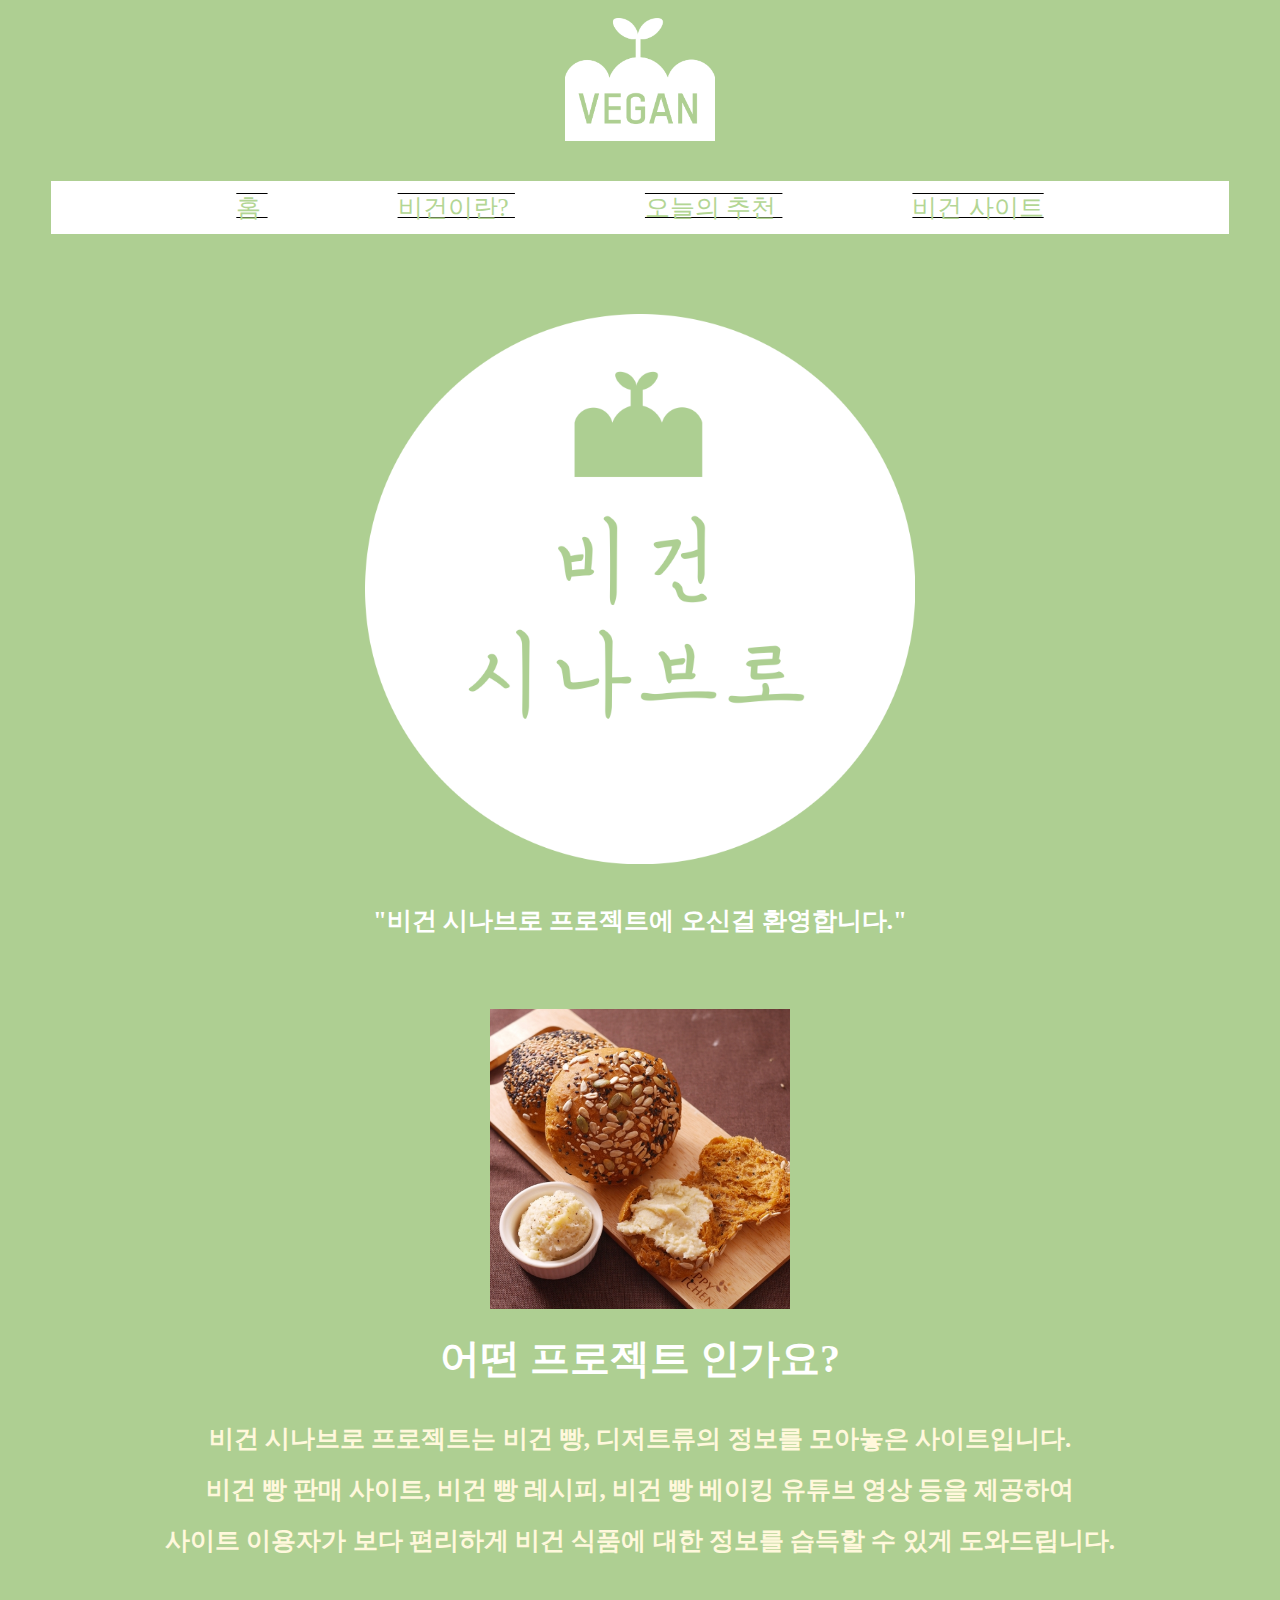
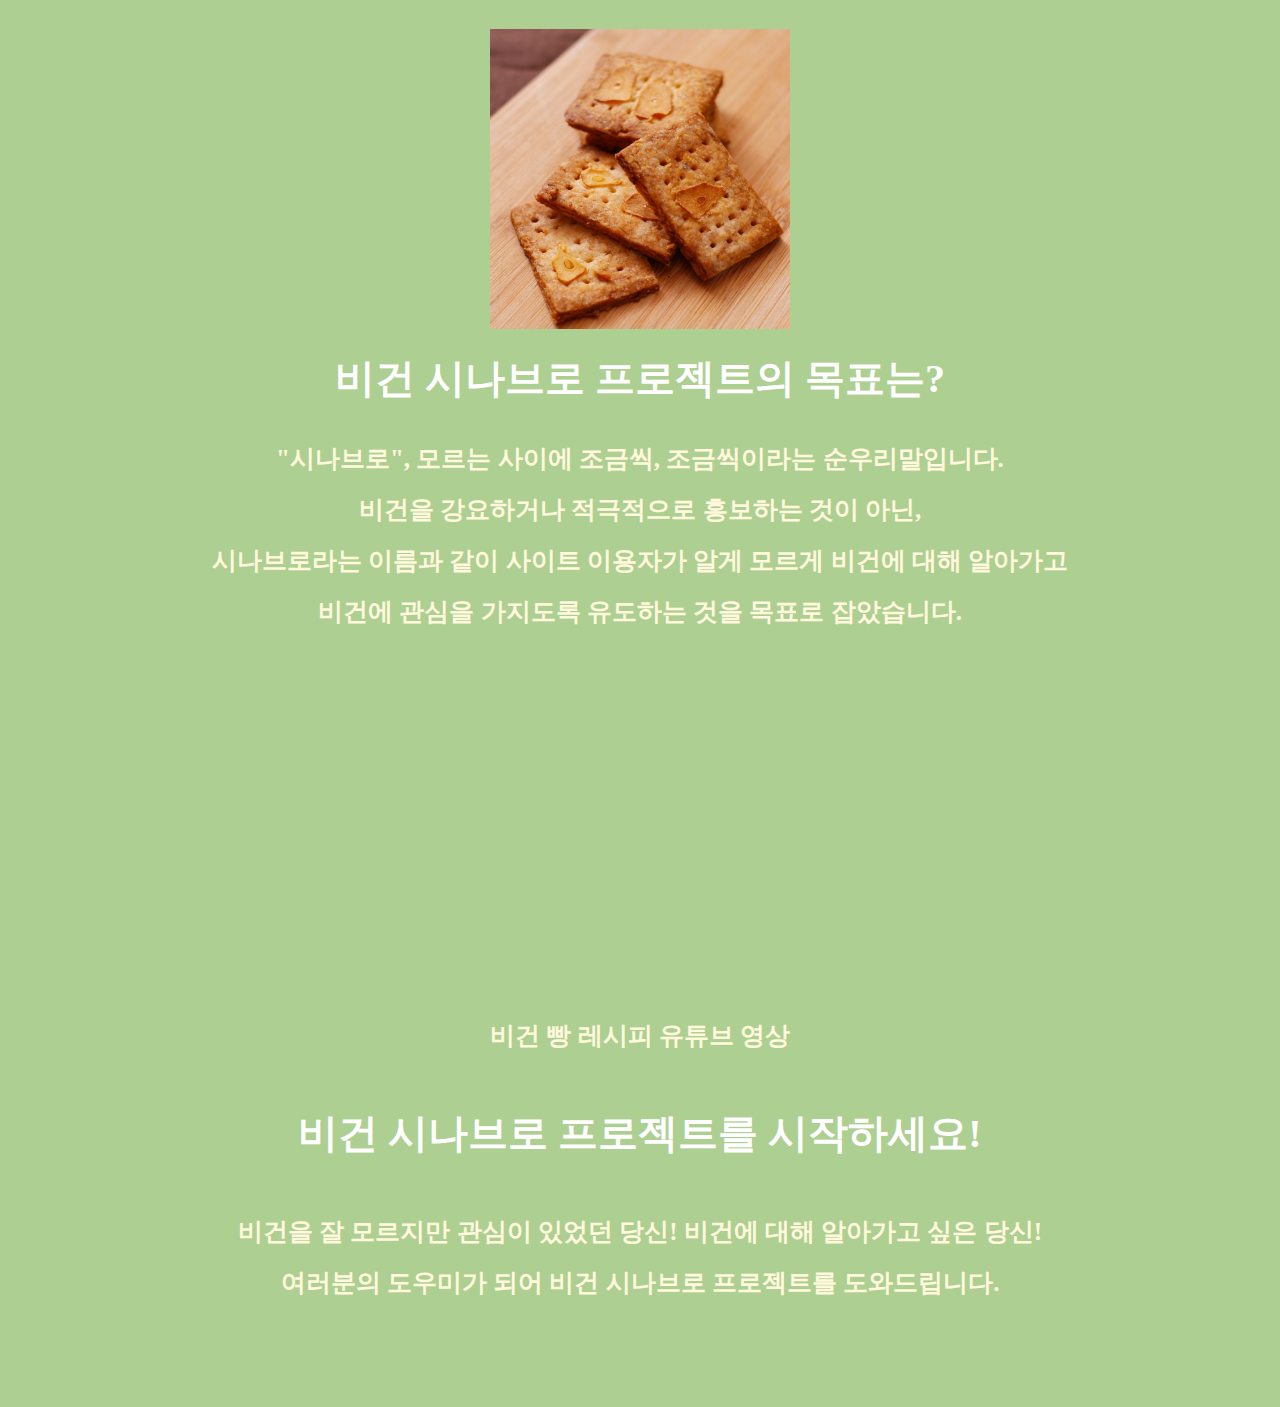
<file: index.html>
<!doctype html>
<html lang="ko">
 <head>
        <meta charset="utf-8">
         <link rel="icon" href="image/%EB%B9%B5%ED%8B%B0%EC%BD%98.png">
         <title>비건 시나브로 프로젝트</title>
         <link href="hana.css" rel="stylesheet" type="text/css">
 </head>
  <body>
        <center>
        <br>
        <header>
            <img src="image/%ED%97%A4%EB%8D%94%EB%B9%84%EA%B1%B4.png" width="150"><br><br>
            <br>
            <nav>
            <ul>
            <td><li><a href="index.html"> 홈 </a></li></td>
            <td><li><a href="about.html"> 비건이란? </a></li></td>
            <td><li><a href="recommendation.html"> 오늘의 추천 </a></li></td>
            <td><li><a href="#site"> 비건 사이트 </a></li></td>
            </ul>
            </nav>
        </header>
            
        <section>
             <img src="image/%EB%B9%84%EA%B1%B4_%EC%8B%9C%EB%82%98%EB%B8%8C%EB%A1%9C.png" width="550" height="550" alt="비건 시나브로" title="비건시나브로"><br><br><br>
             <p class="list2">"비건 시나브로 프로젝트에 오신걸 환영합니다."</p><br><br><br><br>
         </section>
            
        <img src="image/%EB%B9%84%EA%B1%B4%EB%B9%B51.jpg" width="300" height="300"><br><br>
        <p class="title2">어떤 프로젝트 인가요?</p><br><br>
        <p class="list">비건 시나브로 프로젝트는 비건 빵, 디저트류의 정보를 모아놓은 사이트입니다.</p><br>
        <p class="list">비건 빵 판매 사이트, 비건 빵 레시피, 비건 빵 베이킹 유튜브 영상 등을 제공하여</p><br>
        <p class="list">사이트 이용자가 보다 편리하게 비건 식품에 대한 정보를 습득할 수 있게 도와드립니다.</p><br><br><br><br>
        <img src="image/%EB%B9%84%EA%B1%B4%EB%B9%B52.jpg" width="300" height="300"><br><br>
        <p class="title2">비건 시나브로 프로젝트의 목표는?</p><br><br>
        <p class="list">"시나브로", 모르는 사이에 조금씩, 조금씩이라는 순우리말입니다.</p><br>
        <p class="list">비건을 강요하거나 적극적으로 홍보하는 것이 아닌,</p><br>
        <p class="list">시나브로라는 이름과 같이 사이트 이용자가 알게 모르게 비건에 대해 알아가고</p><br>
        <p class="list">비건에 관심을 가지도록 유도하는 것을 목표로 잡았습니다.</p><br><br><br><br>
        <td><iframe width="560" height="315" src="https://www.youtube.com/embed/Ry8rSe5vXi0" frameborder="0" allow="accelerometer; autoplay; clipboard-write; encrypted-media; gyroscope; picture-in-picture" allowfullscreen></iframe></td> 
        <td><iframe width="560" height="315" src="https://www.youtube.com/embed/zUCGLUwLOMA" frameborder="0" allow="accelerometer; autoplay; clipboard-write; encrypted-media; gyroscope; picture-in-picture" allowfullscreen></iframe></td>
        <p class="list">비건 빵 레시피 유튜브 영상</p><br><br><br>
        <p class="title2">비건 시나브로 프로젝트를 시작하세요!</p><br><br><br>
        <p class="list">비건을 잘 모르지만 관심이 있었던 당신! 비건에 대해 알아가고 싶은 당신!</p><br>
        <p class="list">여러분의 도우미가 되어 비건 시나브로 프로젝트를 도와드립니다.</p><br><br><br><br><br><br>
    </center>
 </body>
</html>
</file>
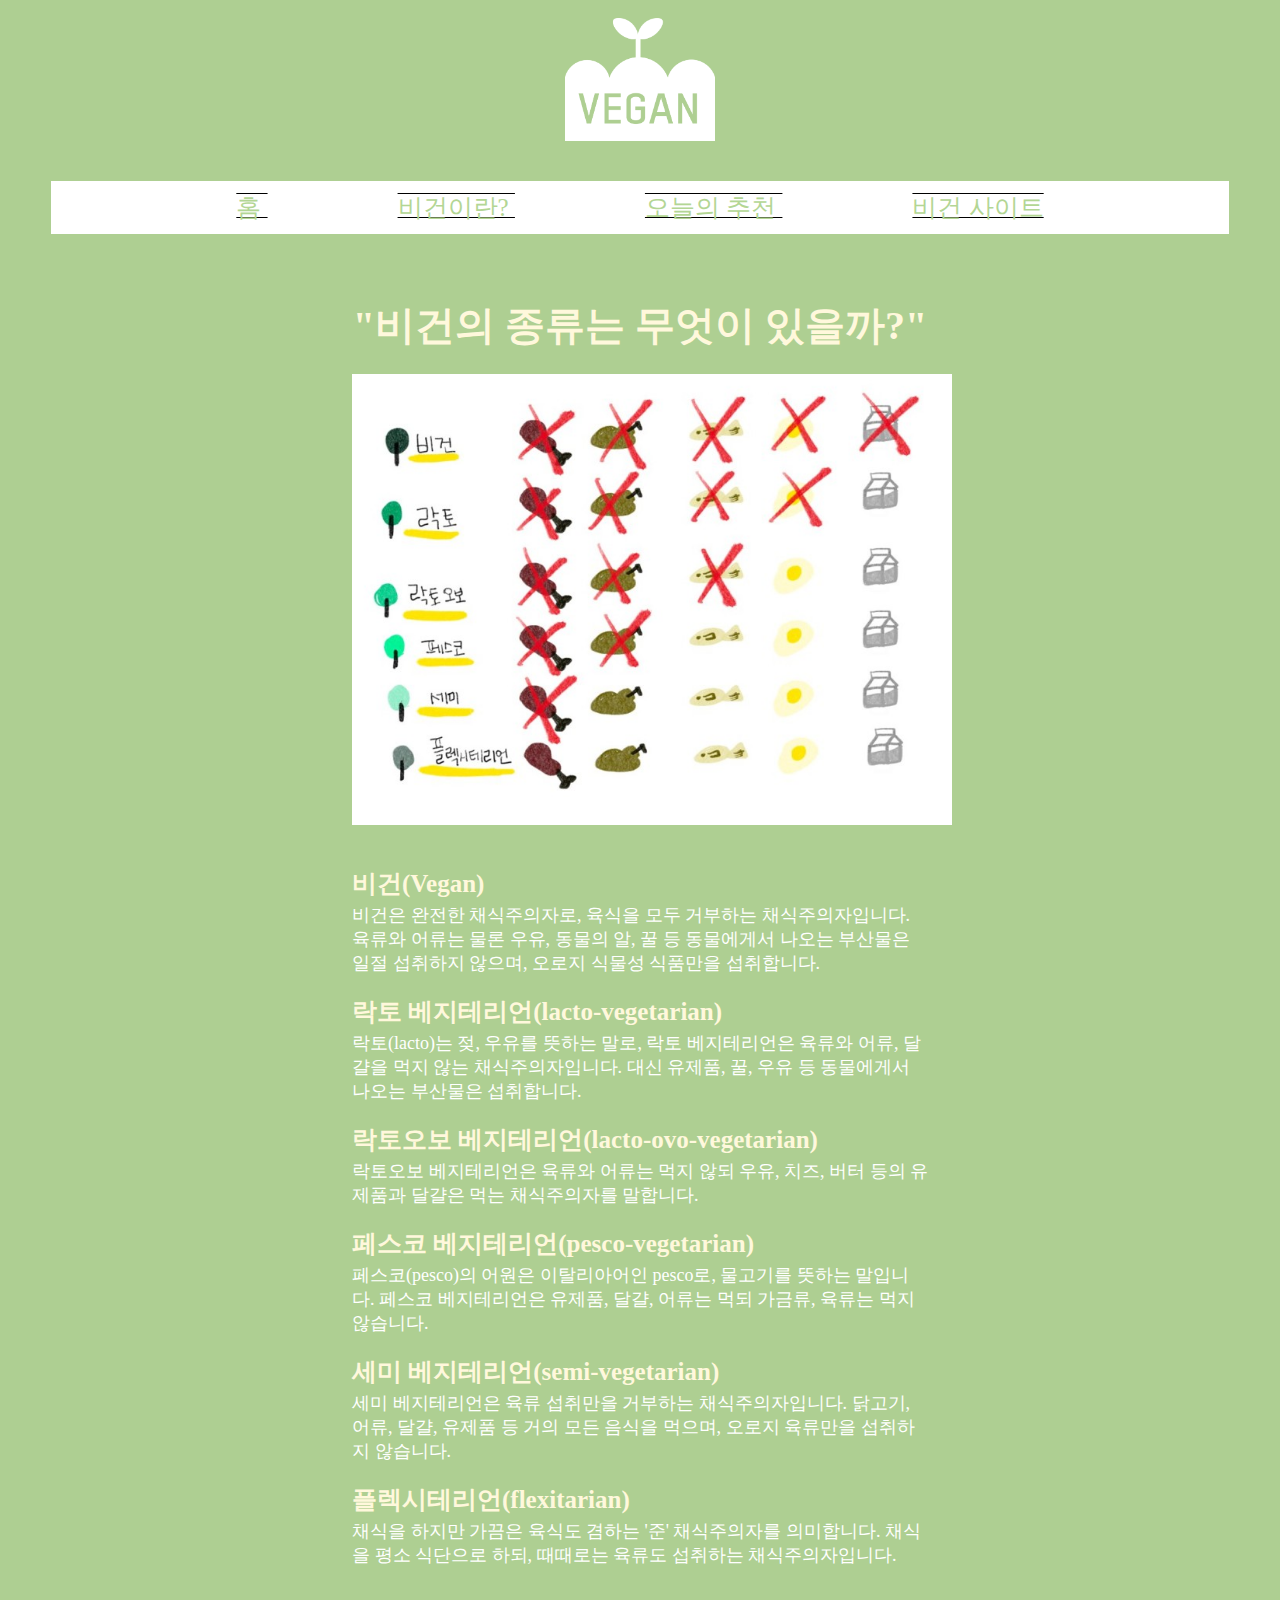
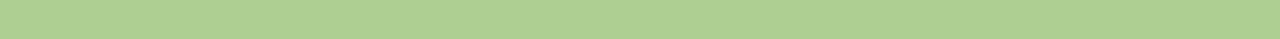
<file: about.html>
<!doctype html>
<html lang="ko">
 <head>
        <meta charset="utf-8">
         <link rel="icon" href="image/%EB%B9%B5%ED%8B%B0%EC%BD%98.png">
         <title>비건 시나브로 프로젝트</title>
         <link href="about.css" rel="stylesheet" type="text/css">
 </head>
  <body>
        <center>
        <br>
        <header>
            <img src="image/%ED%97%A4%EB%8D%94%EB%B9%84%EA%B1%B4.png" width="150"><br><br>
            <br>
            <nav>
            <ul>
            <td><li><a href="index.html"> 홈 </a></li></td>
            <td><li><a href="about.html"> 비건이란? </a></li></td>
            <td><li><a href="recommendation.html"> 오늘의 추천 </a></li></td>
            <td><li><a href="#site"> 비건 사이트 </a></li></td>
            </ul>
            </nav>
        </header>
            
        <section>
          <h1>"비건의 종류는 무엇이 있을까?"</h1><br><br>
          <img src="image/%EB%B9%84%EA%B1%B4%EC%9D%98%20%EC%A2%85%EB%A5%98.jpg" width="600"><br><br><br>
          <p class="explanation1">비건(Vegan)</p>
          <p class="explanation2">비건은 완전한 채식주의자로, 육식을 모두 거부하는 채식주의자입니다. 육류와 어류는 물론 우유, 동물의 알, 꿀 등 동물에게서 나오는 부산물은 일절 섭취하지 않으며, 오로지 식물성 식품만을 섭취합니다.</p><br>
          <p class="explanation1">락토 베지테리언(lacto-vegetarian)</p>
          <p class="explanation2">락토(lacto)는 젖, 우유를 뜻하는 말로, 락토 베지테리언은 육류와 어류, 달걀을 먹지 않는 채식주의자입니다. 대신 유제품, 꿀, 우유 등 동물에게서 나오는 부산물은 섭취합니다.</p><br>
          <p class="explanation1">락토오보 베지테리언(lacto-ovo-vegetarian)</p>
          <p class="explanation2">락토오보 베지테리언은 육류와 어류는 먹지 않되 우유, 치즈, 버터 등의 유제품과 달걀은 먹는 채식주의자를 말합니다.</p><br>
          <p class="explanation1">페스코 베지테리언(pesco-vegetarian)</p>
          <p class="explanation2">페스코(pesco)의 어원은 이탈리아어인 pesco로, 물고기를 뜻하는 말입니다. 페스코 베지테리언은 유제품, 달걀, 어류는 먹되 가금류, 육류는 먹지 않습니다.</p><br>
          <p class="explanation1">세미 베지테리언(semi-vegetarian)</p>
          <p class="explanation2">세미 베지테리언은 육류 섭취만을 거부하는 채식주의자입니다. 닭고기, 어류, 달걀, 유제품 등 거의 모든 음식을 먹으며, 오로지 육류만을 섭취하지 않습니다.</p><br>
          <p class="explanation1">플렉시테리언(flexitarian)</p>
          <p class="explanation2">채식을 하지만 가끔은 육식도 겸하는 '준' 채식주의자를 의미합니다. 채식을 평소 식단으로 하되, 때때로는 육류도 섭취하는 채식주의자입니다.</p><br><br><br><br>
        </section>
</file>
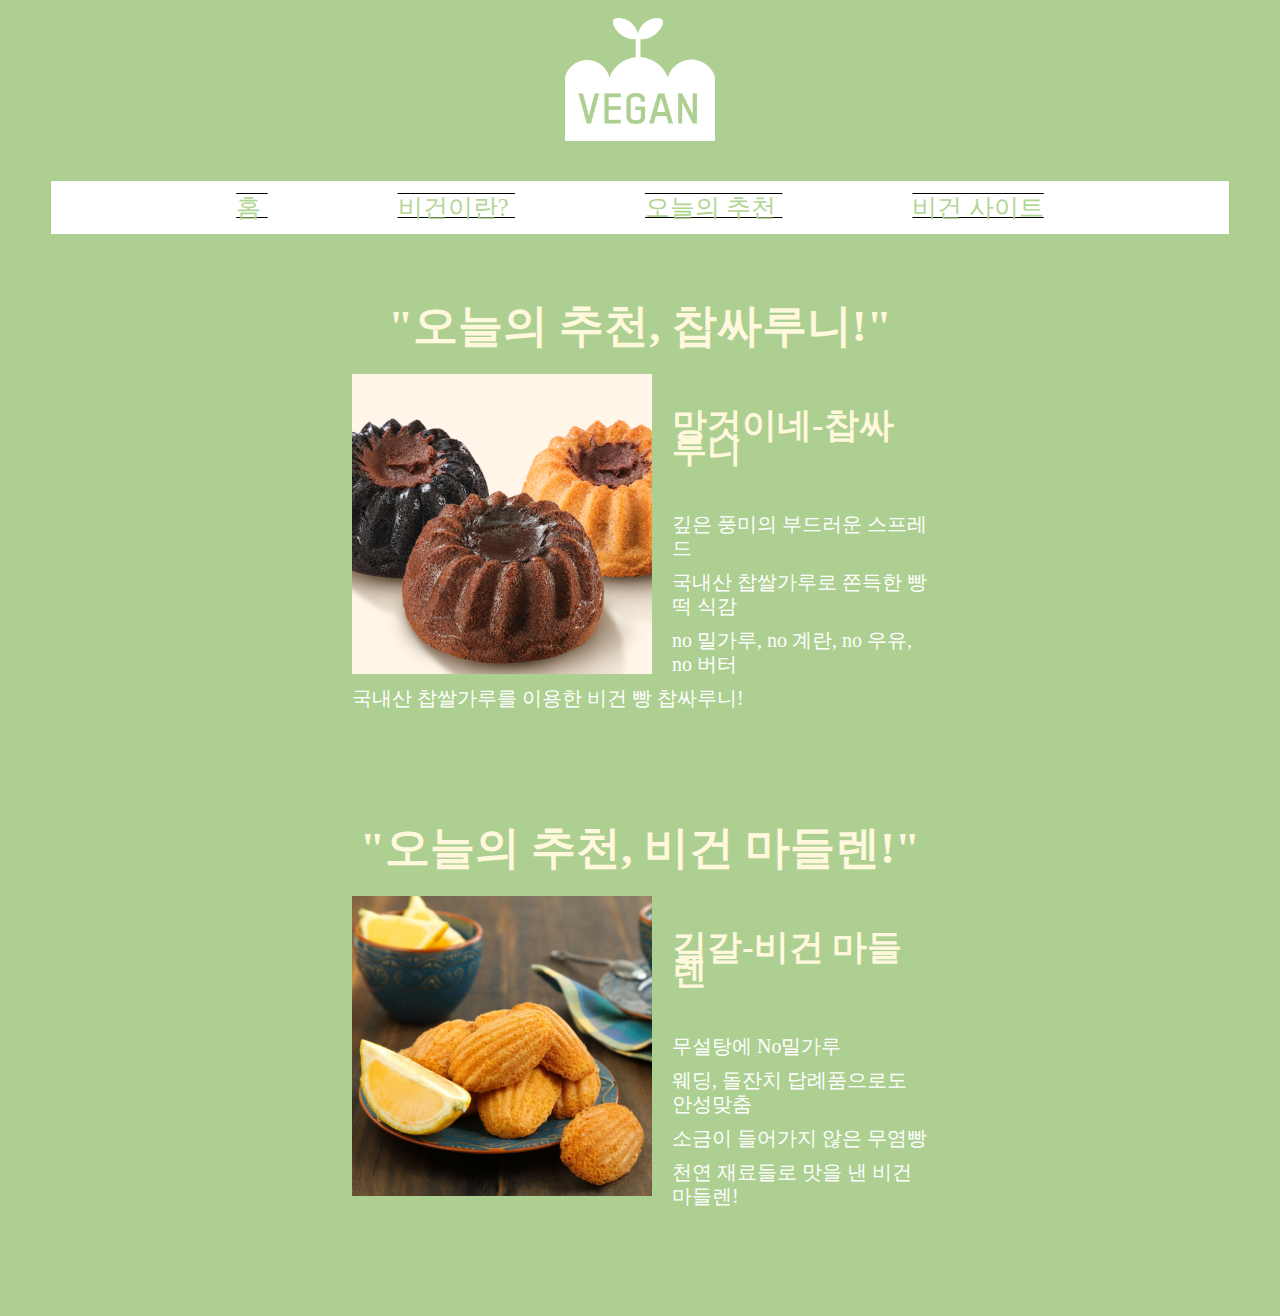
<file: recommendation.html>
<!doctype html>
<html lang="ko">
 <head>
        <meta charset="utf-8">
         <link rel="icon" href="image/%EB%B9%B5%ED%8B%B0%EC%BD%98.png">
         <title>비건 시나브로 프로젝트</title>
         <link href="recommendation.css" rel="stylesheet" type="text/css">
 </head>
  <body>
        <center>
        <br>
        <header>
            <img src="image/%ED%97%A4%EB%8D%94%EB%B9%84%EA%B1%B4.png" width="150"><br><br>
            <br>
            <nav>
            <ul>
            <td><li><a href="index.html"> 홈 </a></li></td>
            <td><li><a href="about.html"> 비건이란? </a></li></td>
            <td><li><a href="recommendation.html"> 오늘의 추천 </a></li></td>
            <td><li><a href="#site"> 비건 사이트 </a></li></td>
            </ul>
            </nav>
        </header>
            
        <section>
          <h1>"오늘의 추천, 찹싸루니!"</h1><br><br>
          <img id="찹싸루니" usemap="#site" src="image/%EC%B0%B9%EC%8B%B8%EB%A3%A8%EB%8B%88.png" width="600">
        <map name="site">
          <area shape="rect" coords="0,0,600,600" href="https://mangnut2.com/" title="망것이네 바로가기">
        </map>
          <p class="explanation1">망것이네-찹싸루니</p>
          <p class="explanation2">깊은 풍미의 부드러운 스프레드</p>
          <p class="explanation2">국내산 찹쌀가루로 쫀득한 빵떡 식감</p>
          <p class="explanation2">no 밀가루, no 계란, no 우유, no 버터</p>
          <p class="explanation2">국내산 찹쌀가루를 이용한 비건 빵 찹싸루니!</p>
          
          <br><br><br><br><br><br><br><h1>"오늘의 추천, 비건 마들렌!"</h1><br><br>
          <img id="마들렌" usemap="#site2" src="image/%EB%AC%B4%EC%84%A4%ED%83%95%20%EB%85%B8%EB%B0%80%EA%B0%80%EB%A3%A8%20%EB%A7%88%EB%93%A4%EB%A0%8C.png" width="600">
        <map name="site2">
          <area shape="rect" coords="0,0,600,600" href="https://smartstore.naver.com/gilgalbakery" title="길갈 바로가기">
        </map>
          <p class="explanation1">길갈-비건 마들렌</p>
          <p class="explanation2">무설탕에 No밀가루</p>
          <p class="explanation2">웨딩, 돌잔치 답례품으로도 안성맞춤</p>
          <p class="explanation2">소금이 들어가지 않은 무염빵</p>
          <p class="explanation2">천연 재료들로 맛을 낸 비건 마들렌!</p>
        </section>
</file>
<file: hana.css>
header nav{
    float: center;
    width: 92%;
    margin: 0px;
    padding: 0px;
    background-color: #ffffff;
}


nav ul{
    list-style-type: none;
    width: 80%;
     text-decoration: overline underline;
     text-align: center;
    margin-right: auto;
    margin-left: auto;
     background-color: #ffffff;
    padding: 10px;
}

nav ul li{
    display: inline;
    margin: 65px;
     text-align: center;
    background-color: #ffffff;
}

nav ul li a{
    color: #b3d694;
    background-color: #ffffff;
    text-decoration: none;
    font-family: a엄마의편지L;
    font-size: 25px;
}

*{
    margin: 0px;
    padding: 0px;
    background-color: #aecf92;
}


.title{
    font-size: 40px;
    font-family: a엄마의편지L;
    src:url('a엄마의편지L.ttf');
    font-weight: bolder;
    color: cornsilk;
    
}

.intro{
    font-size: 20px;
    font-family: a엄마의편지L;
    src:url('a엄마의편지L.ttf');
    font-weight: bolder;
    color: cornsilk
}

.list{
    font-size: 25px;
    font-family: a엄마의편지L;
    src:url('a엄마의편지L.ttf');
    font-weight: bolder;
    color: cornsilk;
}

.title2{
    font-size: 40px;
    font-family: a엄마의편지L;
    src:url('a엄마의편지L.ttf');
    font-weight: bolder;
    color: #ffffff;
}
    
.list2{
    font-size: 25px;
    font-family: a엄마의편지L;
    src:url('a엄마의편지L.ttf');
    font-weight: bolder;
    color: #ffffff;
}

section{
    margin-top: 80px;
    width: 45%;
    margin-left: auto;
    margin-right: auto;
    text-align: center;
}

h1{
    font-size: 40px;
    font-family: a엄마의편지L;
    line-height: 24px;
    font-weight: bolder;
    color: cornsilk;
}

.explanation1{
    text-align: left;
    margin-top: 7px;
    font-size: 25px;
    font-family: a엄마의편지L;
    line-height: 24px;
    font-weight: bolder;
    color: cornsilk;
}

.explanation2{
    text-align: left;
    margin-top: 7px;
    font-size: 18px;
    font-family: a엄마의편지L;
    line-height: 24px;
    font-weight: normal;
    color: #ffffff;
}
</file>
<file: about.css>
header nav{
    float: center;
    width: 92%;
    margin: 0px;
    padding: 0px;
    background-color: #ffffff;
}


nav ul{
    list-style-type: none;
    width: 80%;
     text-decoration: overline underline;
     text-align: center;
    margin-right: auto;
    margin-left: auto;
     background-color: #ffffff;
    padding: 10px;
}

nav ul li{
    display: inline;
    margin: 65px;
     text-align: center;
    background-color: #ffffff;
}

nav ul li a{
    color: #b3d694;
    background-color: #ffffff;
    text-decoration: none;
    font-family: a엄마의편지L;
    font-size: 25px;
}

*{
    margin: 0px;
    padding: 0px;
    background-color: #aecf92;
}


.title{
    font-size: 40px;
    font-family: a엄마의편지L;
    src:url('a엄마의편지L.ttf');
    font-weight: bolder;
    color: cornsilk;
    
}

.intro{
    font-size: 20px;
    font-family: a엄마의편지L;
    src:url('a엄마의편지L.ttf');
    font-weight: bolder;
    color: cornsilk
}

.list{
    font-size: 25px;
    font-family: a엄마의편지L;
    src:url('a엄마의편지L.ttf');
    font-weight: bolder;
    color: cornsilk;
}

.title2{
    font-size: 40px;
    font-family: a엄마의편지L;
    src:url('a엄마의편지L.ttf');
    font-weight: bolder;
    color: #ffffff;
}
    
.list2{
    font-size: 25px;
    font-family: a엄마의편지L;
    src:url('a엄마의편지L.ttf');
    font-weight: bolder;
    color: #ffffff;
}

section{
    margin-top: 80px;
    width: 45%;
    margin-left: auto;
    margin-right: auto;
    text-align: center;
}

h1{
    font-size: 40px;
    font-family: a엄마의편지L;
    line-height: 24px;
    font-weight: bolder;
    color: cornsilk;
}

.explanation1{
    text-align: left;
    margin-top: 7px;
    font-size: 25px;
    font-family: a엄마의편지L;
    line-height: 24px;
    font-weight: bolder;
    color: cornsilk;
}

.explanation2{
    text-align: left;
    margin-top: 7px;
    font-size: 18px;
    font-family: a엄마의편지L;
    line-height: 24px;
    font-weight: normal;
    color: #ffffff;
}
</file>
<file: recommendation.css>
header nav{
    float: center;
    width: 92%;
    margin: 0px;
    padding: 0px;
    background-color: #ffffff;
}


nav ul{
    list-style-type: none;
    width: 80%;
     text-decoration: overline underline;
     text-align: center;
    margin-right: auto;
    margin-left: auto;
     background-color: #ffffff;
    padding: 10px;
}

nav ul li{
    display: inline;
    margin: 65px;
     text-align: center;
    background-color: #ffffff;
}

nav ul li a{
    color: #b3d694;
    background-color: #ffffff;
    text-decoration: none;
    font-family: a엄마의편지L;
    font-size: 25px;
}

*{
    margin: 0px;
    padding: 0px;
    background-color: #aecf92;
}


.title{
    font-size: 40px;
    font-family: a엄마의편지L;
    src:url('a엄마의편지L.ttf');
    font-weight: bolder;
    color: cornsilk;
    
}

.intro{
    font-size: 20px;
    font-family: a엄마의편지L;
    src:url('a엄마의편지L.ttf');
    font-weight: bolder;
    color: cornsilk
}

.list{
    font-size: 25px;
    font-family: a엄마의편지L;
    src:url('a엄마의편지L.ttf');
    font-weight: bolder;
    color: cornsilk;
}

.title2{
    font-size: 40px;
    font-family: a엄마의편지L;
    src:url('a엄마의편지L.ttf');
    font-weight: bolder;
    color: #ffffff;
}
    
.list2{
    font-size: 25px;
    font-family: a엄마의편지L;
    src:url('a엄마의편지L.ttf');
    font-weight: bolder;
    color: #ffffff;
}

section{
    margin-top: 80px;
    width: 45%;
    margin-left: auto;
    margin-right: auto;
    text-align: center;
}

h1{
    font-size: 45px;
    font-family: a엄마의편지L;
    line-height: 24px;
    font-weight: bolder;
    color: cornsilk;
}

.explanation1{
    text-align: left;
    margin-top: 40px;
    margin-bottom: 50px;
    font-size: 35px;
    font-family: a엄마의편지L;
    line-height: 24px;
    font-weight: bolder;
    color: cornsilk;
}

.explanation2{
    text-align: left;
    margin-top: 10px;
    font-size: 20px;
    font-family: a엄마의편지L;
    line-height: 24px;
    font-weight: normal;
    color: #ffffff;
}

#찹싸루니{
    float: left;
    width: 300px;
    margin-right: 20px;
}

section li a{
    list-style-type: none;
    text-decoration: none;
    text-decoration-line: none;
}

#마들렌{
    float: left;
    width: 300px;
    margin-right: 20px;
    margin-bottom: 120px;
</file>
